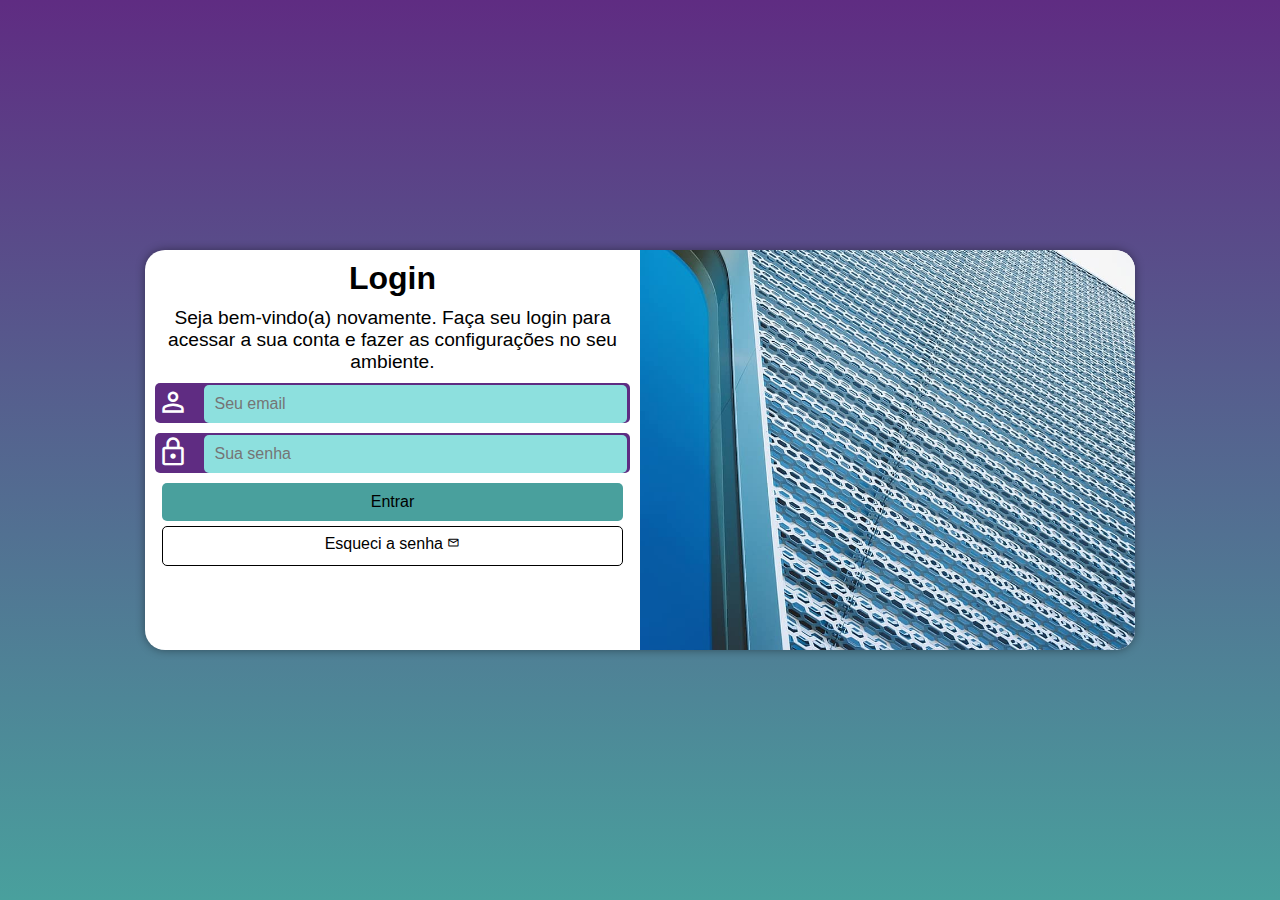
<file: index.html>
<!DOCTYPE html>
<html lang="pt-br">
<head>
    <meta charset="UTF-8">
    <meta name="viewport" content="width=device-width, initial-scale=1.0">
    <title>Tela de Login</title>
    <link rel="stylesheet" href="css/style.css">
    <link rel="stylesheet" href="css/mediaquery.css">
    <link rel="stylesheet" href="https://fonts.googleapis.com/css2?family=Material+Symbols+Outlined:opsz,wght,FILL,GRAD@20..48,100..700,0..1,-50..200" />
 

</head>
<body>
    <main>
        <section id="login">
            
            <div id="imagem">
               <!--Aqui vai a imagem no css-->
            </div>

            <div id="formulario">
                <h1>Login</h1>
                <p>Seja bem-vindo(a) novamente. Faça seu login para acessar a sua conta e fazer as configurações no seu ambiente.</p>

                <form id="form" action="login.php" method="post">


                <div class="campo">
                    <span class="material-symbols-outlined"> person </span>    
                    <input type="email" name="login" id="ilogin" placeholder="Seu email" size="13" required  minlength="5" maxlength="15">
                    <label for="ilogin">Login</label>
                </div>

                <div class="campo">
                    <span class="material-symbols-outlined">lock</span>
                    <input type="password" name="senha" id="isenha" placeholder="Sua senha" size="13" required minlength="8" maxlength="20">
                    <label for="isenha">Senha</label>
                </div>

                <input type="submit" value="Entrar">
                <a href="esqueci.html" class="botao">
                    Esqueci a senha <span class="material-symbols-outlined">mail</span>
                </a>
            </form>
            </div>

        </section>
    </main>
</body>
</html>
</file>
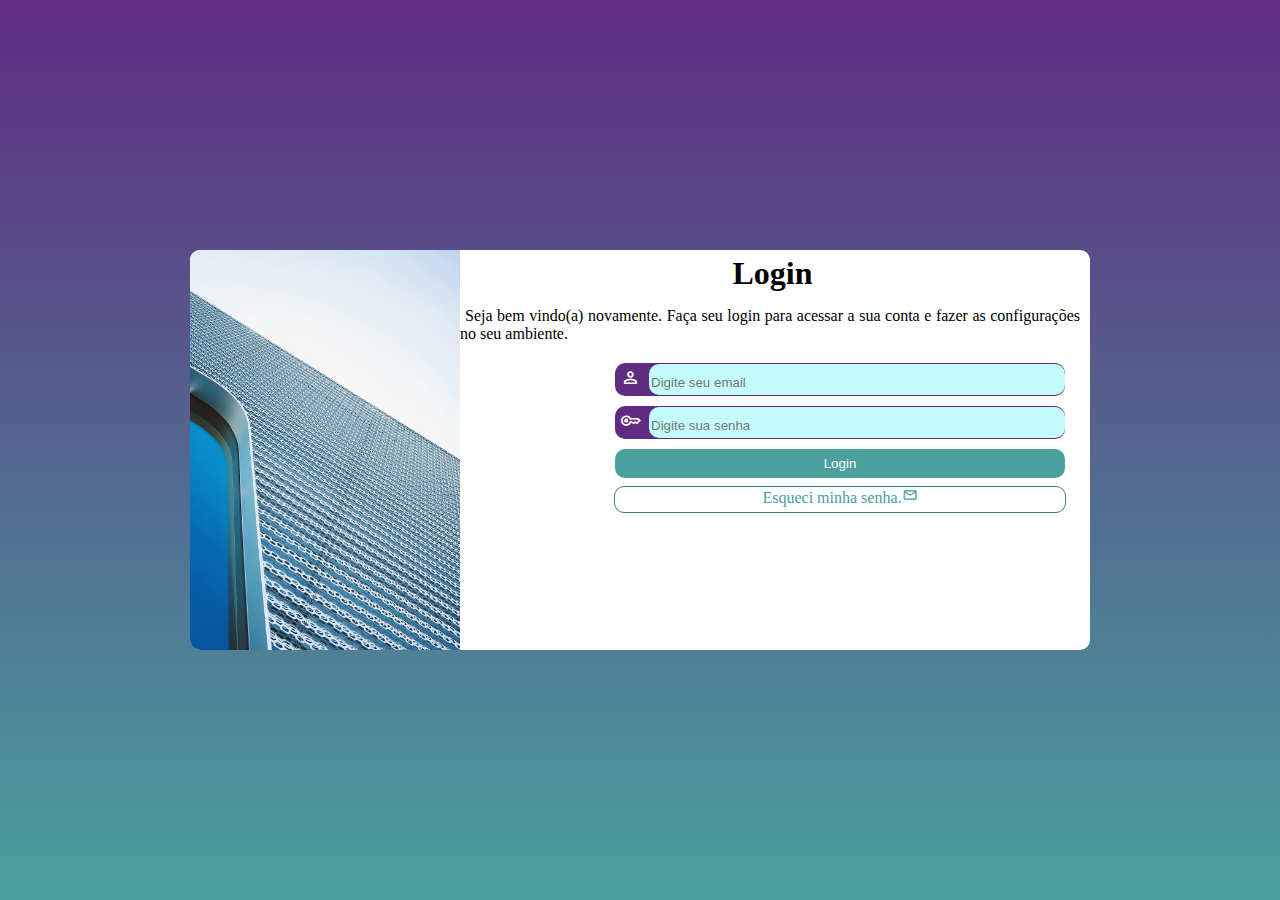
<file: v2/index.html>
<!DOCTYPE html>
<html lang="pt-br">
<head>
    <meta charset="UTF-8">
    <meta name="viewport" content="width=device-width, initial-scale=1.0">
    <title>Tela de Login v.2</title>
    <link rel="stylesheet" href="https://fonts.googleapis.com/css2?family=Material+Symbols+Outlined:opsz,wght,FILL,GRAD@20..48,100..700,0..1,-50..200" />
    <link rel="stylesheet" href="css/style.css">
    <link rel="stylesheet" href="css/mediaquery.css">
</head>
<body>
    <main>
        <section id="tela">
            <div id="imagem">
            <!--Imagem no css-->
            </div>
            
            <h1>Login</h1>
            <p>Seja bem vindo(a) novamente. Faça seu login para acessar a sua conta e fazer as configurações no seu ambiente.</p>
            <form id="login" action="login.php" method="post">
                <div class="campos">
                    <span class="material-symbols-outlined">person</span>
                    <input type="email" name="email" id="iemail" size="20" placeholder="Digite seu email">
                    <label for="iemail">Login</label>
                </div>
                <div class="campos">
                    <span class="material-symbols-outlined">key</span>
                    <input type="password" name="senha" id="isenha" size="20" placeholder="Digite sua senha">
                    <label for="isenha">Senha</label>
                </div>
            

            <input type="submit" value="Login" id="botao">
            <a href="recuperarsenha.php" id="esqsenha">
                Esqueci minha senha.<span class="material-symbols-outlined">mail</span>
            </a>
        </form>
        </section>
        
    </main>
</body>
</html>
</file>
<file: css/style.css>
@charset "UTF-8";

/*
Paleta de cores
verde: #49a09d
Lilás: #5f2c82
*/

* {
    font-family: Verdana, Geneva, Tahoma, sans-serif;
    padding: 0px;
    margin: 0px;
    box-sizing: border-box;
}

body, html {
    background-color: #5f2c82 ;
    height: 100vh;
    width: 100vw;
}

main {
    position: relative;
    height: 100vh;
    width: 100vw;

}

section#login {
    position: absolute;
    top: 50%;
    left: 50%;
    background-color: white;
    width: 250px;
    height: 590px;
    border-radius: 20px;
    overflow: hidden;
    box-shadow: 0px 0px 10px rgba(0, 0, 0, 0.404);
    transform: translate(-50%, -50%) ;
    transition: width .3s, heigth .3s;
    transition-timing-function: ease;

}

section#login > div#imagem {
    display: block;
    background: url(../imagens/metal.jpg) no-repeat;
    height: 200px;
    background-size: cover;
    background-position: left bottom;
}

section#login > div#formulário {
    display: block;
    padding: 10px;
}

div#formulario > h1 {
    text-align: center;
    padding: 10px;
}

div#formulario > p {
    
    text-align: center;
    font-size: 0.8em;
}

form > div.campo {
    background-color:#5f2c82;
    display: block;
    margin-left: 10px;
    margin-right: 10px;
    margin-bottom: 10px;
    margin-top: 10px;
    border-radius: 5px;
    height:40px ;
    
    
}

form > input[type=submit] {
    display: block;
    font-size: 1em;
    width: 93%;
    margin: auto;
    background-color: #49a09d ;
    border: none;
    padding: 10px;
    cursor: pointer;
    border-radius: 5px;
    
}

div.campo > label {
    display: none;
}

div.campo > span {
   
    color: white;
    font-size: 2em;
    width: 40px;
    padding-top: 3px;
    padding-left: 2px;

}

div.campo > input  {
    background-color: #8de0de ;
    font-size: 1em;
    width: 80% ;
    border: 0px;
    border-radius: 5px;
    padding: 10px;
    transform: translateY(-9px);
}


form > input[type=submit]:hover {
    background-color: #5f2c82;
}   
form  > a.botao{
    display: block;
    margin: auto;
    font-size: 1em;
    width: 93%;
    height: 40px;
    margin-top: 5px ;
    background-color: white;
    text-align: center;
    border-radius: 5px;
    text-decoration: none;
    padding-top: 8px;
    border: 1px solid black;
    color: black;

}

form  > a.botao:hover{

    background-color: #49a09d;
}
form > a.botao > span {

      font-size: 0.8em;
}
</file>
<file: css/mediaquery.css>
@charset "UTF-8";

/*
 Extra small devices (phones, 600px and down) 
@media only screen and (max-width: 600px) {...}

 Small devices (portrait tablets and large phones, 600px and up) *
@media only screen and (min-width: 600px) {...}

 Medium devices (landscape tablets, 768px and up) 
@media only screen and (min-width: 768px) {...}

 Large devices (laptops/desktops, 992px and up) 
@media only screen and (min-width: 992px) {...}

 Extra large devices (large laptops and desktops, 1200px and up) 
@media only screen and (min-width: 1200px) {...}

*/

@media screen and (min-width: 7px) and (max-width: 991px) {

    body {
        background-image: linear-gradient(to top, #49a09d,#5f2c82 );
    }

    section#login {
        width: 80vw;
    }
    
    section#login > div#imagem{
        float: left;
        width: 30%;
        height: 100%;
    }

    section#login > div#formulario {
        float: right;
        width: 70%;
    }

    div#formulario > h1 {
        text-align: center;
        padding: 10px;
    }
    
    div#formulario > p {
        text-align: center;
        font-size: 1.2em;
    }

    div.campo > input {
        width: 90% ;
        margin-left: 3px;
    }
}


@media screen and (min-width: 992px) {
    
    body {
        background-image: linear-gradient(to top, #49a09d,#5f2c82 );
    }
    section#login {
        width: 990px;
        height: 400px;
    }
    
    section#login > div#imagem {
        float: right;
        width:50% ;
        height: 100%;
    }

    section#login > div#formulario {
        float: left;
        width: 50%

    }

    div#formulario > h1 {
        text-align: center;
        padding: 10px;
    }
    
    div#formulario > p {
        text-align: center;
        font-size: 1.2em;
    }
    div.campo > input {
        width: 89% ;
        margin-left: 5px;
    }
}
</file>
<file: v2/css/style.css>
@charset "UTF-8";

/*
Paleta de cores
verde: #49a09d
Lilás: #5f2c82
*/
* {
    margin: 0px;
    padding: 0px;
}
html, body {
    background-color: #5f2c82 ;
    width: 100vw;
    height: 100vh;
}

main {
    width: 100vw;
    height: 100vh;
}

section#tela {
    position: absolute;
    background-color: white;
    height: 550px;
    width: 260px;
    top: 50%;
    left: 50%;
    transform: translate(-50%, -50%);
    border-radius: 10px;
    overflow: hidden;
    
 }


section#tela > div#imagem {
    display: block;
    background: url(../imagens/metal.jpg) no-repeat;
    height: 200px;
    background-size: cover;
    background-position: left bottom;
    
    
 }

 section#tela > h1 {
    text-align:center;
    padding: 5px;
 }
 
 section#tela > p {
    padding: 10px;
    text-align: justify;
    text-indent: 5px;
 }

 .campos > label {
    display: none;
 }



div.campos {
    background-color: #5f2c82;
    display: block;
    margin: auto;
    width: 90%;
    margin-top: 10px;
    border-radius: 10px;
}

div.campos > span {
    color: white; 
    padding-left: 5px;
    padding-top: 5px;
    font-size: 1.3em;  
}

div.campos > input {
    width: 86%;
    padding-left: 2px;
    padding-top: 11px;
    padding-bottom: 5px;
    border-radius: 10px;
    border: 0px;
    transform: translateY(-1px);
    background-color:#c3fcfb ;
    
}

form > input#botao {
    display: block;
    margin: auto;
    width: 90%;
    margin-top: 10px;
    border-radius: 10px;
    padding: 7px;
    border: none; 
    background-color: #49a09d; 
    color: white;  
        
}

form > a#esqsenha {
    display: block;
    margin: auto;
    margin-top: 8px;
    border: 1px solid #3a817f;
    width: 90%;
    border-radius: 10px;
    text-align: center;
    padding-bottom: 5px;
    text-decoration: none;
    color: #49a09d;


}     

form > a#esqsenha > span {
    
    font-size: 1em;
    
}
</file>
<file: v2/css/mediaquery.css>
@charset "UTF-8";

/*
 Extra small devices (phones, 600px and down) 
@media only screen and (max-width: 600px) {...}

 Small devices (portrait tablets and large phones, 600px and up) *
@media only screen and (min-width: 600px) {...}

 Medium devices (landscape tablets, 768px and up) 
@media only screen and (min-width: 768px) {...}

 Large devices (laptops/desktops, 992px and up) 
@media only screen and (min-width: 992px) {...}

 Extra large devices (large laptops and desktops, 1200px and up) 
@media only screen and (min-width: 1200px) {...}
*/

@media screen and (min-width: 768px)  {
    body {
        background-image: linear-gradient(to top,  #49a09d,#5f2c82);
    }

    section#tela {
        width: 80vw;
        height: 40vh;
    }

    section#tela > div#imagem{
        float: left;
        width: 30%;
        height: 100%;   
    }

    section#tela > form#login  {
      float: right;
      width: 50vw;
      
        
    }

    div.campos > input {
        width: 90% ;
        margin-left: 4px;
    }

}


@media screen and (min-width: 992px) {
    body {
        background-image: linear-gradient(to top,  #49a09d,#5f2c82);
    }

    section#tela {
        width: 900px;
        height: 400px;
    }

    section#tela > form#login  {
        display: block;
        
        width: 500px;
        
          
      }
      div.campos > input {
        width: 92% ;
        margin-left: 4px;
    }
  

}
</file>
